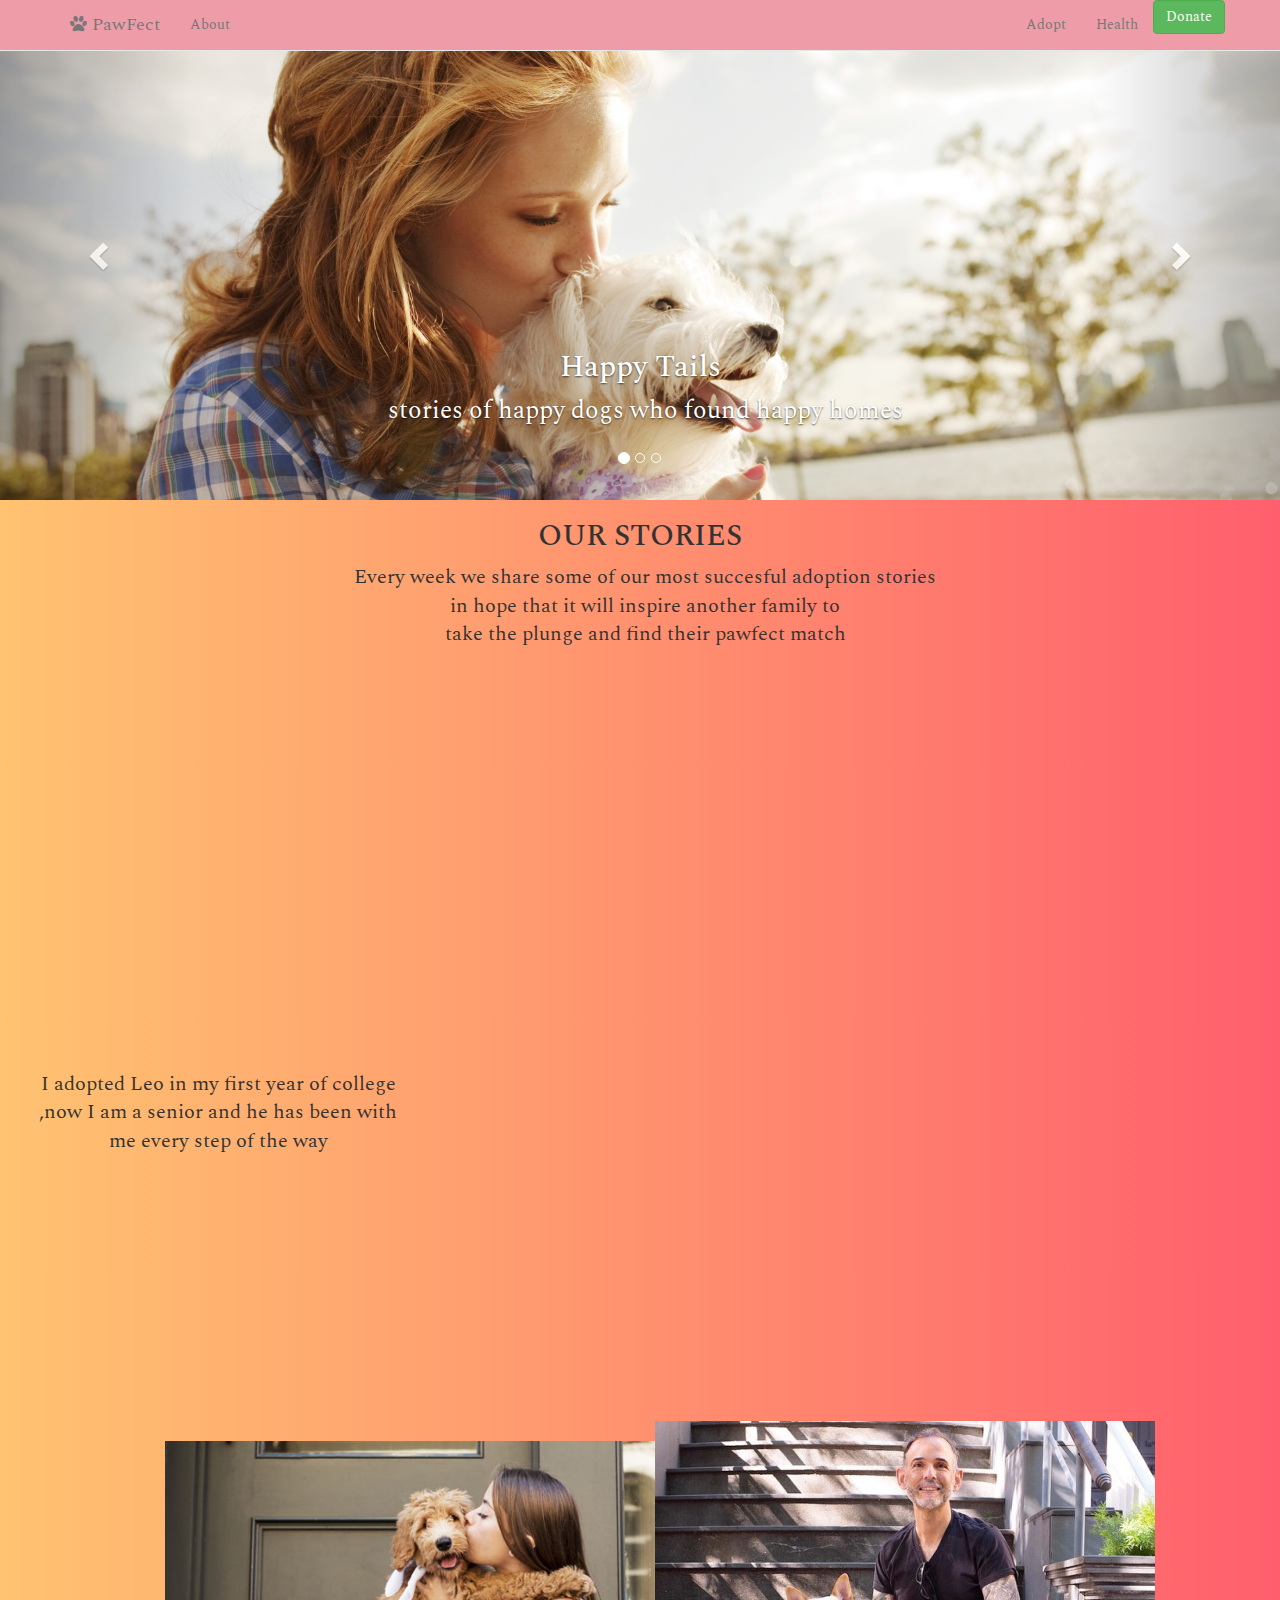
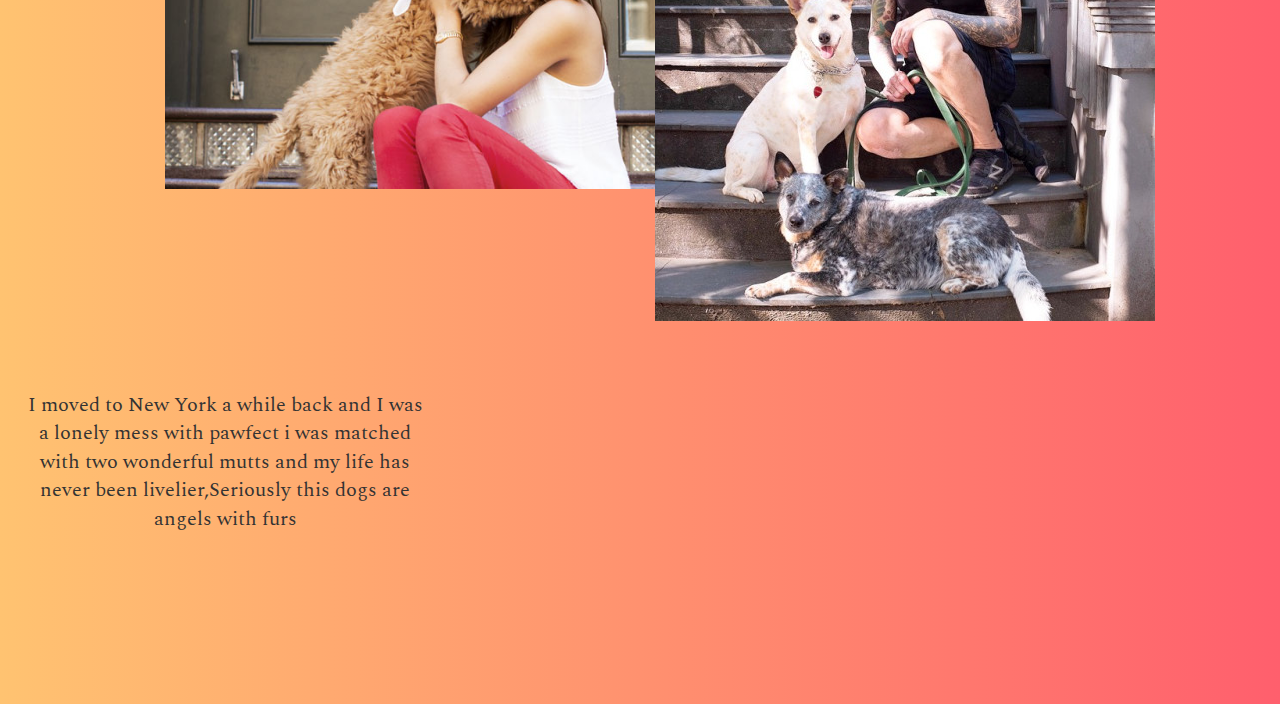
<file: about.html>
<!DOCTYPE html>
<html>
  <head>
    <meta charset="utf-8">
    <link rel="stylesheet" href="css/bootstrap.min.css">
    <link rel="stylesheet" href="css/style.css">
    <link href="https://fonts.googleapis.com/css?family=Spectral" rel="stylesheet">
    <link rel="stylesheet" href="https://cdnjs.cloudflare.com/ajax/libs/animate.css/3.5.2/animate.min.css">
    <link rel="stylesheet" href="https://maxcdn.bootstrapcdn.com/font-awesome/4.7.0/css/font-awesome.min.css">
    <title></title>
  </head>
  <body>
    <nav class="navbar navbar-default navbar-custom navbar-fixed-top">
      <div class="container">
        <div class="navbar-header">
          <a class="navbar-brand" href="index.html"><i class="fa fa-paw" aria-hidden="true"></i> PawFect</a>
        </div>
        <div class="collapse navbar-collapse" id="bs-example-navbar-collapse-1">
          <ul class="nav navbar-nav">
            <li><a href="about.html">About</a></li>
          </ul>
          <ul class="nav navbar-nav navbar-right">
            <li><a href="adopt/adopt.html">Adopt</a></li>
            <li><a href="health.html">Health</a></li>

            <button type="button" class="btn btn-success animated infinite tada" data-toggle="modal" data-target="#myModal">Donate</button>

          </ul>
        </div>
        <!-- /.navbar-collapse -->
      </div>
      <!-- /.container-->
    </nav>
    <div id="myCarousel" class="carousel slide" data-ride="carousel" data-interval="5000">

        <!-- Indicators -->
        <ol class="left carousel-indicators">
        <li data-target="#myCarousel" data-slide-to="0" class="active"></li>
        <li data-target="#myCarousel" data-slide-to="1"></li>
        <li data-target="#myCarousel" data-slide-to="2"></li>
        </ol>

        <!-- Wrapper for slides -->
        <div class="carousel-inner">
            <div class="item active">
                <img src="images/2.jpg" style=""alt="...">
                <div class="carousel-caption" style="margin:0px auto;">
                <h2> Happy Tails</h2>
                <p id="happy">stories of happy dogs who found happy homes</p>
              </div>
            </div>

            <div class="item">
                <img src="images/gold.jpg"style="width:100%;height:auto;margin-left=0px"alt="...">
                <div class="carousel-caption">
                <h2> Happy Tails</h2>
                <p id="oscar">oscar will be celebrating his second year with his forever family</p>
              </div>
            </div>

            <div class="item">
                <img src="images/dog3.jpg"style="width:100%;height:auto;margin-left=0px"alt="...">
                <div class="carousel-caption">
                  <h2> Happy Tails</h2>
                  <p id="hachi"> Hachi has never been happier  </p>
            </div>
        </div>

        <!-- Controls -->
        <a class="left carousel-control" href="#myCarousel" data-slide="prev">
            <span class="glyphicon glyphicon-chevron-left"></span>
        </a>

        <a class="right carousel-control" href="#myCarousel" data-slide="next">
            <span class="glyphicon glyphicon-chevron-right"></span>
        </a>

    </div>



</div>
<div class="col-lg-12">
  <h2 id="story"> OUR STORIES</h2>
  <p id="story">Every week we share some of our most succesful adoption stories <br>in hope that it will inspire another family to <br>take the plunge and find their pawfect match</p>
</div>
<iframe width="560" height="315" src="https://www.youtube.com/embed/kFTSupdDSP8" frameborder="0" allowfullscreen></iframe>
<iframe width="560" height="315" src="https://www.youtube.com/embed/3Z9N1y3eSVA" frameborder="0" allowfullscreen></iframe>

<div class="col-lg-4">
  <p id="adopt">I adopted Leo in my first year of college ,now I am a senior and he has been with me every step of the way</p>

</div>
<div class="col-lg-6"  id="">
  <img src="images/adopt.jpg" id="adopt1"/>
</div>
<div class="col-lg-6">
  <img src="images/adopt1.jpg" id="two">
</div>
<div class="col-lg-6">
  <p id="angels">I moved to New York a while back and I was a lonely mess with pawfect i was matched with two wonderful mutts and my life has never been livelier,Seriously this dogs are angels with furs</p>
</div>
<div class="col-lg-12">
<div class="footer">
  <p id="footer"> </p>
  </div>
</div>
    <script src="js/jquery-3.2.1.js"></script>
    <script src="js/bootstrap.min.js"></script>
  </body>
</html>
</file>
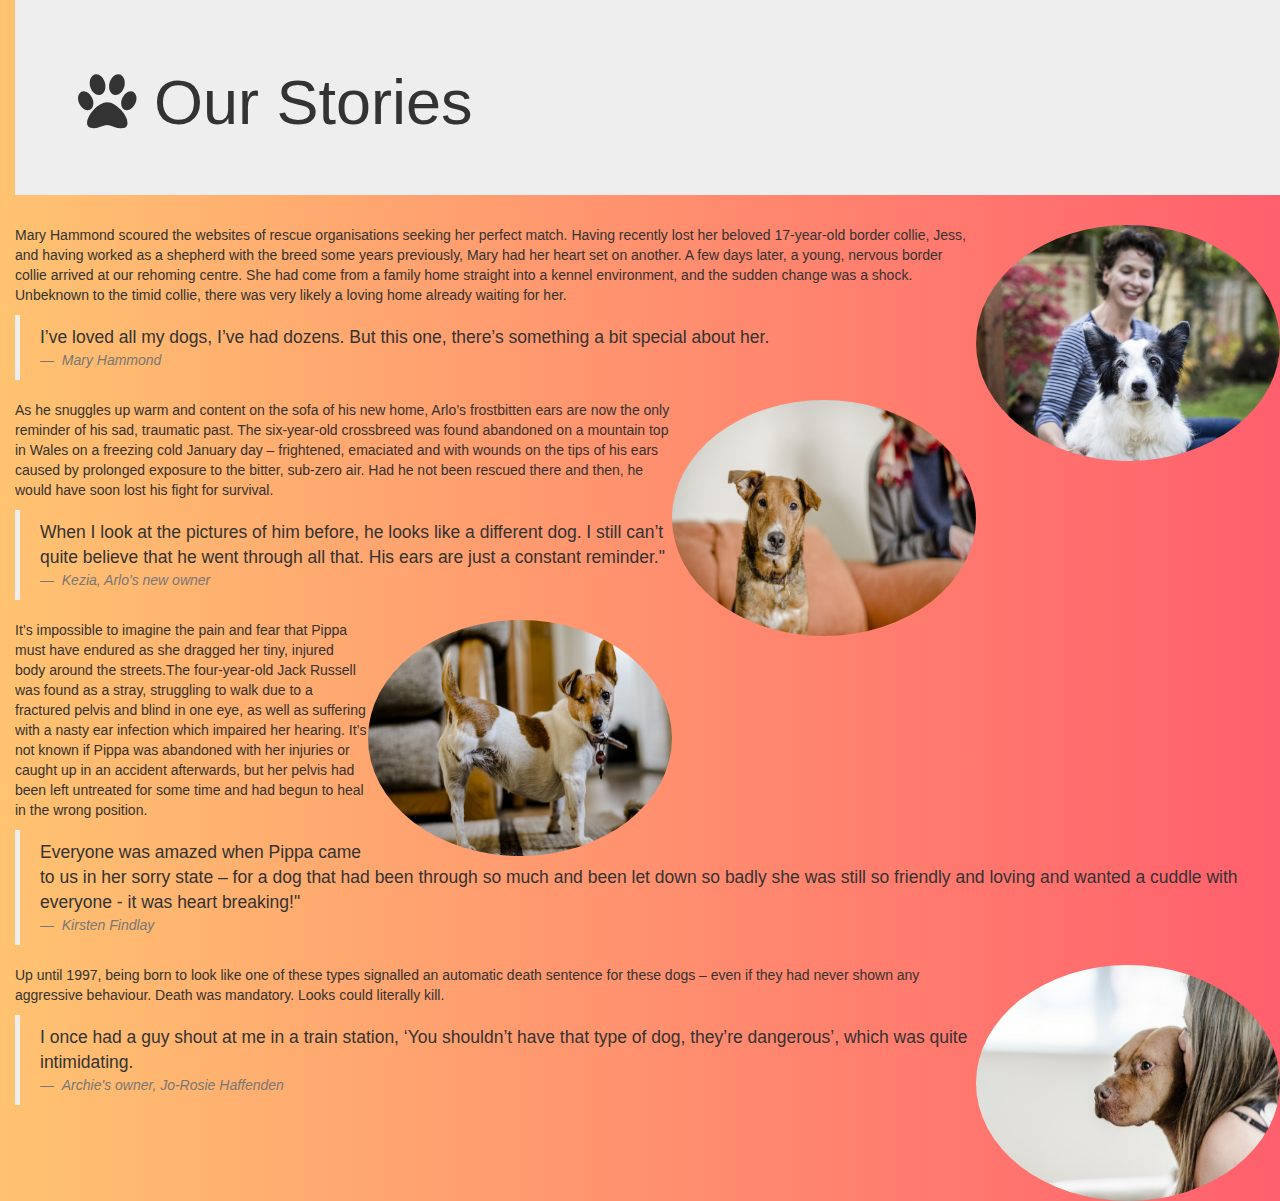
<file: about1.html>
<!DOCTYPE html>
<html>

<head>
  <meta charset="utf-8">
  <link rel="stylesheet" href="css/about.css">
  <link rel="stylesheet" href="css/bootstrap.min.css">
  <link rel="stylesheet" href="https://maxcdn.bootstrapcdn.com/font-awesome/4.7.0/css/font-awesome.min.css">
  <link href="https://fonts.googleapis.com/css?family=Boogaloo|Spectral" rel="stylesheet">
  <title>About</title>
</head>

<body>
  <div class="jumbotron">
    <div class="container">
      <h1><i class="fa fa-paw" aria-hidden="true"></i> Our Stories</h1>

    </div>
  </div>
  <!-- SECTION ONE -->



  <img src="img/bonnie and mary.jpg" class="img-circle" alt="Cinque Terre" width="304" height="236">

  <p>Mary Hammond scoured the websites of rescue organisations seeking her perfect match. Having recently lost her beloved 17-year-old border collie, Jess, and having worked as a shepherd with the breed some years previously, Mary had her heart set on another.
    A few days later, a young, nervous border collie arrived at our rehoming centre. She had come from a family home straight into a kennel environment, and the sudden change was a shock. Unbeknown to the timid collie, there was very likely a loving home
    already waiting for her. </p>
  <div>
    <blockquote>
      I’ve loved all my dogs, I’ve had dozens. But this one, there’s something a bit special about her.
      <footer>
        <cite>
          Mary Hammond
        </cite>
      </footer>
    </blockquote>
  </div>

  <!--SECTION 2  -->
  <img src="img/dog2.jpg" class="img-circle" alt="Cinque Terre" width="304" height="236">

  <p>As he snuggles up warm and content on the sofa of his new home, Arlo’s frostbitten ears are now the only reminder of his sad, traumatic past. The six-year-old crossbreed was found abandoned on a mountain top in Wales on a freezing cold January day –
    frightened, emaciated and with wounds on the tips of his ears caused by prolonged exposure to the bitter, sub-zero air. Had he not been rescued there and then, he would have soon lost his fight for survival. </p>
  <div>
    <blockquote>
      When I look at the pictures of him before, he looks like a different dog. I still can’t quite believe that he went through all that. His ears are just a constant reminder."
      <footer>
        <cite>
          Kezia, Arlo's new owner
        </cite>
      </footer>
    </blockquote>
  </div>

  <!-- SECTION 3 -->
  <img src="img/dog3.jpg" class="img-circle" alt="Cinque Terre" width="304" height="236">

  <p>It’s impossible to imagine the pain and fear that Pippa must have endured as she dragged her tiny, injured body around the streets.The four-year-old Jack Russell was found as a stray, struggling to walk due to a fractured pelvis and blind in one eye,
    as well as suffering with a nasty ear infection which impaired her hearing. It’s not known if Pippa was abandoned with her injuries or caught up in an accident afterwards, but her pelvis had been left untreated for some time and had begun to heal
    in the wrong position. </p>
  <div>
    <blockquote>
      Everyone was amazed when Pippa came to us in her sorry state – for a dog that had been through so much and been let down so badly she was still so friendly and loving and wanted a cuddle with everyone - it was heart breaking!"
      <footer>
        <cite>
          Kirsten Findlay
        </cite>
      </footer>
    </blockquote>
  </div>

  <!-- SECTION 4 -->
  <img src="img/dog4.jpg" class="img-circle" alt="Cinque Terre" width="304" height="236">

  <p>Up until 1997, being born to look like one of these types signalled an automatic death sentence for these dogs – even if they had never shown any aggressive behaviour. Death was mandatory. Looks could literally kill. </p>
  <div>
    <blockquote>
      I once had a guy shout at me in a train station, ‘You shouldn’t have that type of dog, they’re dangerous’, which was quite intimidating.
      <footer>
        <cite>
          Archie's owner, Jo-Rosie Haffenden
        </cite>
      </footer>
    </blockquote>
  </div>


</body>

</html>
</file>
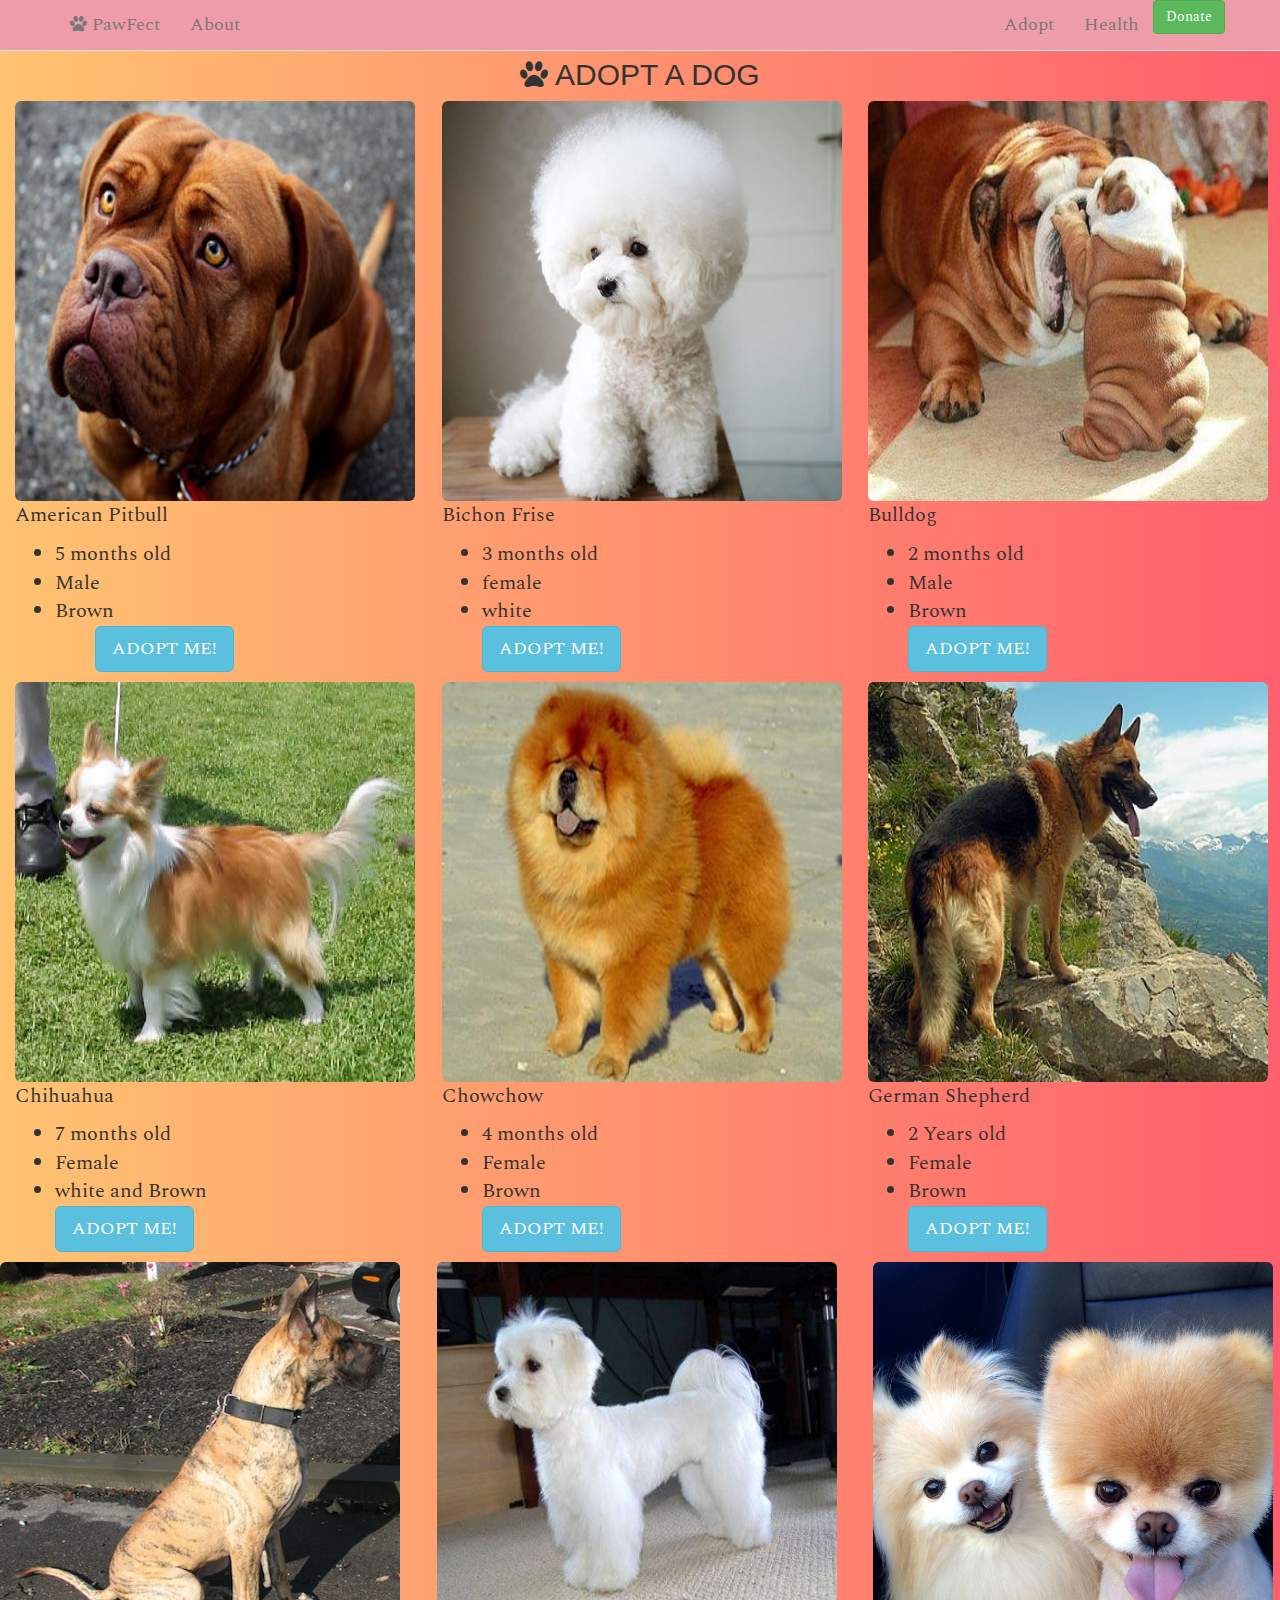
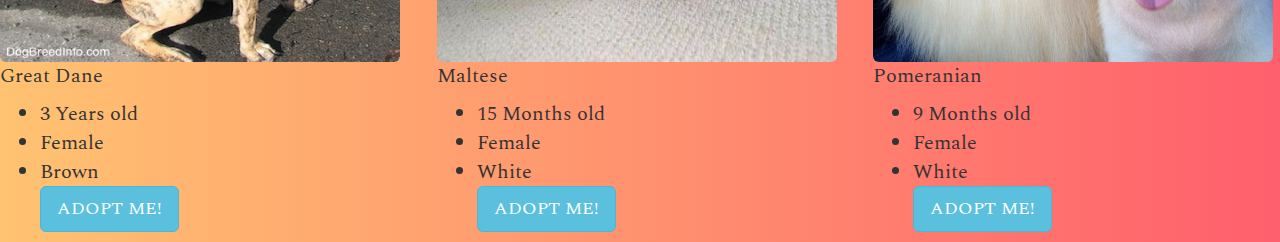
<file: adopt.html>
<!DOCTYPE html>
<html lang="en">

<head>
  <title>Adopt</title>
  <meta charset="utf-8">
  <meta name="viewport" content="width=device-width, initial-scale=1">
  <link rel="stylesheet" href="https://maxcdn.bootstrapcdn.com/bootstrap/3.3.7/css/bootstrap.min.css">
  <link rel="stylesheet" href="css/adopt.css">
  <link href="https://fonts.googleapis.com/css?family=Courgette|Spectral" rel="stylesheet">
  <link href="https://fonts.googleapis.com/css?family=Pacifico" rel="stylesheet">
  <link href="https://fonts.googleapis.com/css?family=Boogaloo" rel="stylesheet">
  <link rel="stylesheet" href="https://cdnjs.cloudflare.com/ajax/libs/animate.css/3.5.2/animate.min.css">
  <link rel="stylesheet" href="https://maxcdn.bootstrapcdn.com/font-awesome/4.7.0/css/font-awesome.min.css">

  <script src="https://ajax.googleapis.com/ajax/libs/jquery/3.2.1/jquery.min.js"></script>
  <script src="https://maxcdn.bootstrapcdn.com/bootstrap/3.3.7/js/bootstrap.min.js"></script>
</head>

<body>

  <!-- NAV BAR SECTION -->
  <nav class="navbar navbar-default navbar-custom navbar-fixed-top">
    <div class="container">
      <div class="navbar-header">
        <a class="navbar-brand" href="index.html"><i class="fa fa-paw" aria-hidden="true"></i> PawFect</a>
      </div>
      <div class="collapse navbar-collapse" id="bs-example-navbar-collapse-1">
        <ul class="nav navbar-nav">
          <li><a href="about.html">About</a></li>
        </ul>
        <ul class="nav navbar-nav navbar-right">
          <li><a href="adopt.html">Adopt</a></li>
          <li><a href="health.html">Health</a></li>

          <button type="button" class="btn btn-success animated infinite tada" data-toggle="modal" data-target="#myModal">Donate</button>

        </ul>
      </div>
      <!-- /.navbar-collapse -->
    </div>
    <!-- /.container-->
  </nav>




<!--first image-->
  <div class="container-fluid">
    <div>
      <h1 class="animated  tada h2"><i class="fa fa-paw" aria-hidden="true"></i> ADOPT A DOG</h1>
    </div>

    <div class="row">

      <div class="col-md-4">
        <img src="img/31.jpg" alt="" class="img-rounded">
          <p>American Pitbull</p>
          <ul>
            <li>5 months old</li>
            <li>Male</li>
            <li>Brown</li>
            <ul/>
            <button class="btn btn-info btn-lg" data-toggle="modal" data-target="#firstmodal" type="button">ADOPT ME!</button>
      </div>

      <!--second image-->

      <div class="col-md-4">
        <img src="img/51.jpg" alt="" class="img-rounded">
        <p>Bichon Frise</p>
        <ul>
          <li>3 months old</li>
          <li>female</li>
          <li>white</li>
              <button class="btn btn-info btn-lg" data-toggle="modal" data-target="#firstmodal" type="button">ADOPT ME!</button>
        </ul>

      </div>

      <!--third image-->

      <div class="col-md-4">
        <img src="img/12.jpg" alt="" class="img-rounded">
        <p>Bulldog</p>
        <ul>
          <li>2 months old</li>
          <li>Male</li>
          <li>Brown</li>
            <button class="btn btn-info btn-lg" data-toggle="modal" data-target="#firstmodal" type="button">ADOPT ME!</button>
        </ul>

      </div>
    </div>

    <!--second row-->
<div class="row">
  <div class="col-md-4">
    <img src="img/62.jpg" alt="" class="img-rounded" >
    <p>Chihuahua</p>
    <ul>
      <li>7 months old</li>
      <li>Female</li>
      <li>white and Brown</li>
          <button class="btn btn-info btn-lg" data-toggle="modal" data-target="#firstmodal" type="button">ADOPT ME!</button>
    </ul>

  </div>

  <div class="col-md-4">
    <img src="img/83.jpg" alt="" class="img-rounded" >
    <p>Chowchow</p>
    <ul>
      <li>4 months old</li>
      <li>Female</li>
      <li>Brown</li>
        <button class="btn btn-info btn-lg" data-toggle="modal" data-target="#firstmodal" type="button">ADOPT ME!</button>
    </ul>

  </div>


  <div class="col-md-4">
    <img src="img/1.jpg" alt="" class="img-rounded" >
    <p>German Shepherd</p>
    <ul>
      <li>2 Years old</li>
      <li>Female</li>
      <li>Brown</li>
        <button class="btn btn-info btn-lg" data-toggle="modal" data-target="#firstmodal" type="button">ADOPT ME!</button>
    </ul>

  </div>

  <div class="row">


      <div class="col-md-4">
        <img src="img/92.JPG" alt="" class="img-rounded" >
        <p>Great Dane</p>
        <ul>
          <li>3 Years old</li>
          <li>Female</li>
          <li>Brown</li>
  <button class="btn btn-info btn-lg" data-toggle="modal" data-target="#firstmodal" type="button">ADOPT ME!</button>
        </ul>

      </div>

      <div class="col-md-4">
        <img src="img/73.jpg" alt="" class="img-rounded" >
        <p>Maltese</p>
        <ul>
          <li>15 Months old</li>
          <li>Female</li>
          <li>White</li>
          <button class="btn btn-info btn-lg" data-toggle="modal" data-target="#firstmodal" type="button">ADOPT ME!</button>
        </ul>


      </div>

      <div class="col-md-4">
        <img src="img/42.jpg" alt="" class="img-rounded" >
        <p>Pomeranian</p>
        <ul>
          <li>9 Months old</li>
          <li>Female</li>
          <li>White</li>
            <button class="btn btn-info btn-lg" data-toggle="modal" data-target="#firstmodal" type="button">ADOPT ME!</button>
        </ul>


      </div>



    </div>

  </div>


<!--form-->
<div id="firstmodal" class="modal fade" role="dialog">
  <div class="modal-dialog">
    <div class="modal-content">
      <div class="modal-header">
        <button type="button" class="close" data dismiss="modal" ></button>
        <h4 class="modal-title">ADOPTION FORM</h4>
      </div>
      <div class="modal-body">
        <h2>FILL TO COMPLETE ADOPTION</h2>
        <!--<form id="adoption">
          <!adoption form-->
    <!--<div id="blanks">-->
      <form class="newform">
         <div class="form-group">
            <label for="name">Name</label>
             <input id="name" class="form-control" type="text">
           </div>

           <div class="form-group">
              <label for="adress">Adress</label>
               <input id="adress" class="form-control" type="text">
             </div>

             <div class="form-group">
                <label for="number">Phone Number</label>
                 <input id="number" class="form-control" type="text">
               </div>
               <button class="btn btn-info btn-lg" data-toggle="modal" data-target="#secondmodal" type="button" data-dismiss="modal">submit</button>
             </form>
           </div>
           <div class="modal-footer">
             <button type="button" class="btn btn-default" data-dismiss="modal">close</button>
           </div>

         </div>

       </div>
     </div>

</div>
<!--second modal-->
<div id="secondmodal" class="modal fade" role="dialog">
  <div class="modal-dialog">
    <div class="modal-content">
      <div class="modal-header">
        <button type="button" class="close" data-dismiss="modal"></button>
        <h4 class="modal-title">SUCCESSFUL</h4>

      </div>
      <div class="modal-body">
        <h3 class="modal2">ONE OF OUR AGENTS WILL BE IN TOUCH WITH YOU</h3>
        <h3 class="modal2">BEFORE THE DAY ENDS.</h3>

      </div>
      <div class="modal-footer">
        <button type="button" class="btn btn-default" data-dismiss="modal">Close</button>

      </div>
    </div>

  </div>

</div>


</div>




<script src="js/adopt.js"></script>

</body>

</html>
</file>
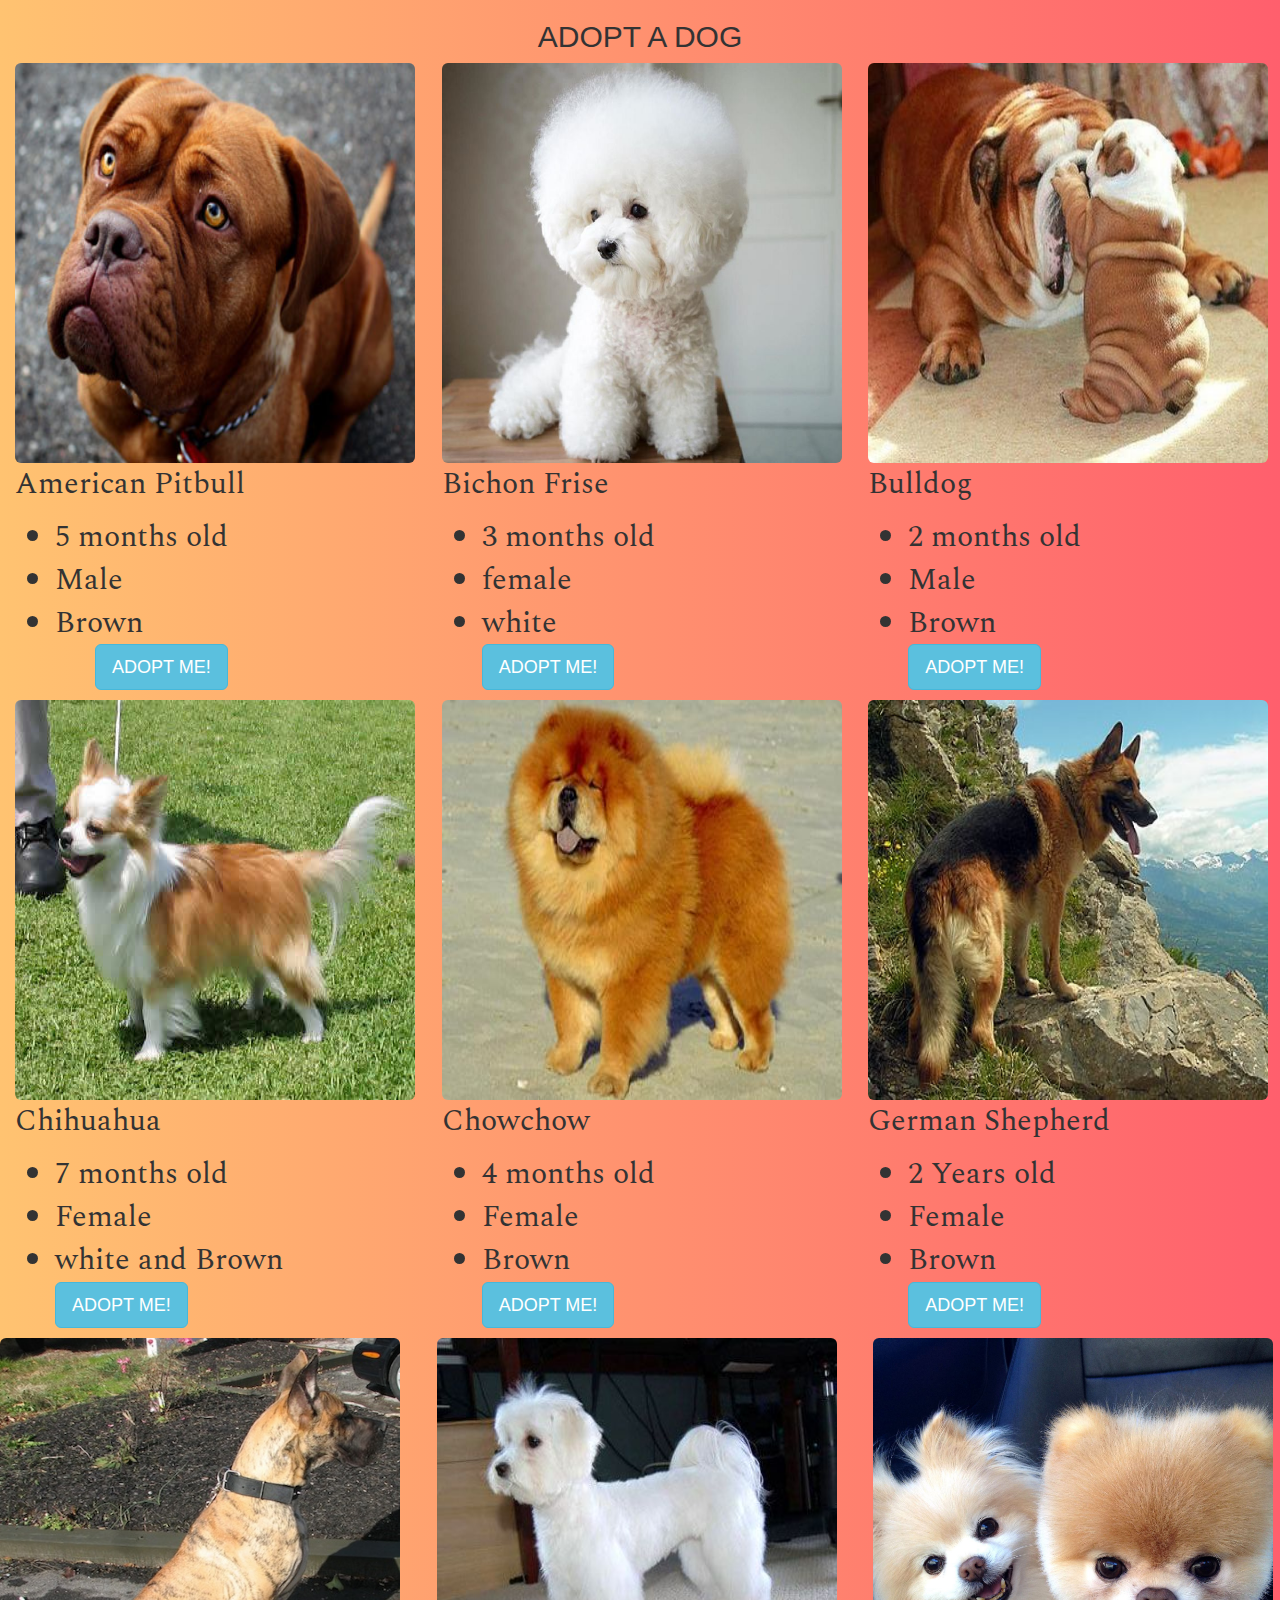
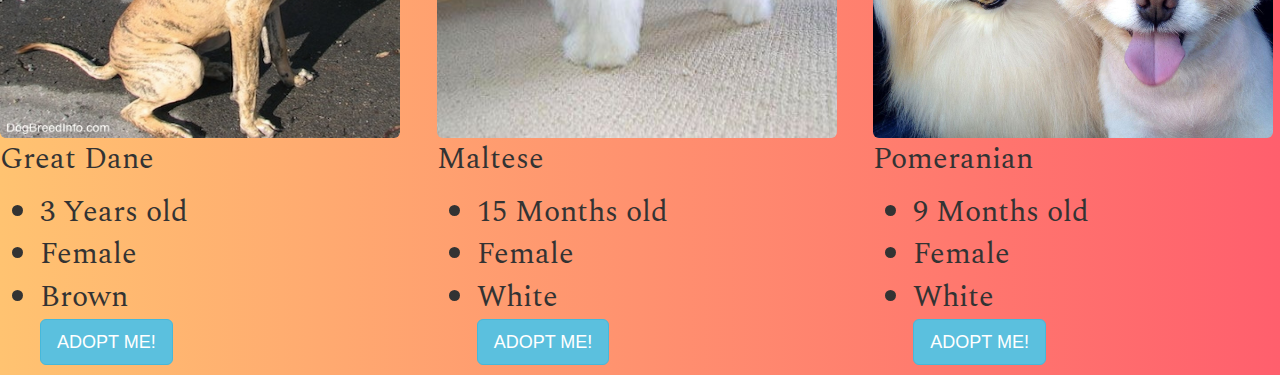
<file: adopt/adopt.html>
<!DOCTYPE html>
<html lang="en">

<head>
  <title>Adopt</title>
  <meta charset="utf-8">
  <meta name="viewport" content="width=device-width, initial-scale=1">
  <link rel="stylesheet" href="css/adopt.css">
  <link rel="stylesheet" href="https://maxcdn.bootstrapcdn.com/bootstrap/3.3.7/css/bootstrap.min.css">
  <link href="https://fonts.googleapis.com/css?family=Courgette|Spectral" rel="stylesheet">
  <link href="https://fonts.googleapis.com/css?family=Pacifico" rel="stylesheet">
  <link rel="stylesheet" href="css/animate .css">
  <script src="https://ajax.googleapis.com/ajax/libs/jquery/3.2.1/jquery.min.js"></script>
  <script src="https://maxcdn.bootstrapcdn.com/bootstrap/3.3.7/js/bootstrap.min.js"></script>
</head>

<body>
<!--first image-->
  <div class="container-fluid">
    <div>
      <h1 class="animated  tada h2">ADOPT A DOG</h1>
    </div>

    <div class="row">

      <div class="col-md-4">
        <img src="img/americanpitbull/31.jpg" alt="" class="img-rounded">
          <p>American Pitbull</p>
          <ul>
            <li>5 months old</li>
            <li>Male</li>
            <li>Brown</li>
            <ul/>
            <button class="btn btn-info btn-lg" data-toggle="modal" data-target="#firstmodal" type="button">ADOPT ME!</button>
      </div>

      <!--second image-->

      <div class="col-md-4">
        <img src="img/bichonfrise/51.jpg" alt="" class="img-rounded">
        <p>Bichon Frise</p>
        <ul>
          <li>3 months old</li>
          <li>female</li>
          <li>white</li>
              <button class="btn btn-info btn-lg" data-toggle="modal" data-target="#firstmodal" type="button">ADOPT ME!</button>
        </ul>

      </div>

      <!--third image-->

      <div class="col-md-4">
        <img src="img/bulldog/12.jpg" alt="" class="img-rounded">
        <p>Bulldog</p>
        <ul>
          <li>2 months old</li>
          <li>Male</li>
          <li>Brown</li>
            <button class="btn btn-info btn-lg" data-toggle="modal" data-target="#firstmodal" type="button">ADOPT ME!</button>
        </ul>

      </div>
    </div>

    <!--second row-->
<div class="row">
  <div class="col-md-4">
    <img src="img/chihuahua/62.jpg" alt="" class="img-rounded" >
    <p>Chihuahua</p>
    <ul>
      <li>7 months old</li>
      <li>Female</li>
      <li>white and Brown</li>
          <button class="btn btn-info btn-lg" data-toggle="modal" data-target="#firstmodal" type="button">ADOPT ME!</button>
    </ul>

  </div>

  <div class="col-md-4">
    <img src="img/chowchow/83.jpg" alt="" class="img-rounded" >
    <p>Chowchow</p>
    <ul>
      <li>4 months old</li>
      <li>Female</li>
      <li>Brown</li>
        <button class="btn btn-info btn-lg" data-toggle="modal" data-target="#firstmodal" type="button">ADOPT ME!</button>
    </ul>

  </div>


  <div class="col-md-4">
    <img src="img/germanshepherd/1.jpg" alt="" class="img-rounded" >
    <p>German Shepherd</p>
    <ul>
      <li>2 Years old</li>
      <li>Female</li>
      <li>Brown</li>
        <button class="btn btn-info btn-lg" data-toggle="modal" data-target="#firstmodal" type="button">ADOPT ME!</button>
    </ul>

  </div>

  <div class="row">


      <div class="col-md-4">
        <img src="img/greatdane/92.JPG" alt="" class="img-rounded" >
        <p>Great Dane</p>
        <ul>
          <li>3 Years old</li>
          <li>Female</li>
          <li>Brown</li>
  <button class="btn btn-info btn-lg" data-toggle="modal" data-target="#firstmodal" type="button">ADOPT ME!</button>
        </ul>

      </div>

      <div class="col-md-4">
        <img src="img/maltese/73.jpg" alt="" class="img-rounded" >
        <p>Maltese</p>
        <ul>
          <li>15 Months old</li>
          <li>Female</li>
          <li>White</li>
          <button class="btn btn-info btn-lg" data-toggle="modal" data-target="#firstmodal" type="button">ADOPT ME!</button>
        </ul>


      </div>

      <div class="col-md-4">
        <img src="img/pomeranian/42.jpg" alt="" class="img-rounded" >
        <p>Pomeranian</p>
        <ul>
          <li>9 Months old</li>
          <li>Female</li>
          <li>White</li>
            <button class="btn btn-info btn-lg" data-toggle="modal" data-target="#firstmodal" type="button">ADOPT ME!</button>
        </ul>


      </div>



    </div>

  </div>


<!--form-->
<div id="firstmodal" class="modal fade" role="dialog">
  <div class="modal-dialog">
    <div class="modal-content">
      <div class="modal-header">
        <button type="button" class="close" data dismiss="modal" ></button>
        <h4 class="modal-title">ADOPTION FORM</h4>
      </div>
      <div class="modal-body">
        <h2>FILL TO COMPLETE ADOPTION</h2>
        <!--<form id="adoption">
          <!adoption form-->
    <!--<div id="blanks">-->
      <form class="newform">
         <div class="form-group">
            <label for="name">Name</label>
             <input id="name" class="form-control" type="text">
           </div>

           <div class="form-group">
              <label for="adress">Adress</label>
               <input id="adress" class="form-control" type="text">
             </div>

             <div class="form-group">
                <label for="number">Phone Number</label>
                 <input id="number" class="form-control" type="text">
               </div>
               <button class="btn btn-info btn-lg" data-toggle="modal" data-target="#secondmodal" type="button" data-dismiss="modal">submit</button>
             </form>
           </div>
           <div class="modal-footer">
             <button type="button" class="btn btn-default" data-dismiss="modal">close</button>
           </div>

         </div>

       </div>
     </div>

</div>
<!--second modal-->
<div id="secondmodal" class="modal fade" role="dialog">
  <div class="modal-dialog">
    <div class="modal-content">
      <div class="modal-header">
        <button type="button" class="close" data-dismiss="modal"></button>
        <h4 class="modal-title">SUCCESSFUL</h4>

      </div>
      <div class="modal-body">
        <h3 class="modal2">ONE OF OUR AGENTS WILL BE IN TOUCH WITH YOU</h3>
        <h3 class="modal2">BEFORE THE DAY ENDS.</h3>

      </div>
      <div class="modal-footer">
        <button type="button" class="btn btn-default" data-dismiss="modal">Close</button>

      </div>
    </div>

  </div>

</div>


</div>




<script src="js/adopt.js"></script>

</body>

</html>
</file>
<file: css/style.css>
body{
  background: #FF5F6D;  /* fallback for old browsers */
background: -webkit-linear-gradient(to right, #FFC371, #FF5F6D);  /* Chrome 10-25, Safari 5.1-6 */
background: linear-gradient(to right, #FFC371, #FF5F6D); /* W3C, IE 10+/ Edge, Firefox 16+, Chrome 26+, Opera 12+, Safari 7+ */
font-family: 'spectral',serif;
}

.navbar-custom {
  background-color:#ee9ca7;
 }

 ul.nav a:hover {
   color: white !important;
 }

.carousel-caption{
  text-align: center;
  font-size: 45px;
  float: right;
  padding-bottom: 40px;
}
#oscar{
  color:white;
  text-align: center;
  font-size:25px;
}
#happy{
font-size: 25px;

}
#hachi{
font-size: 25px;

}
.item{
  height:500px;
overflow: hidden;
width: 100%;
}
iframe{
margin-left: 10px;
margin-top: 20px;
margin-right: 70px;
margin-bottom: 30px;

}
p{
font-size: 20px;
margin-left: 10px;

}
#story{
text-align: center;
font-family: 'spectral',serif;

}
#adopt1{
  margin-left: 150px;
  width: 620px;
  margin-right: 50px;
  margin-top: 40px;
}
#adopt{
  text-align: center;
  margin-top: 40px;
}
#two{
  margin-top: 20px;
}
#angels{
margin-top: 70px;
text-align: center;
margin-right: 200px;

}
.footer{
  height: 150px;
  width: 100%;
  margin-top: 10px;
}
#footer{
  text-align: center;
  font-size: 20px;
  padding-top: 20px;
  color:black;

}
.footer img{
  height: 100px;
  padding-top: 30px;
}
</file>
<file: css/about.css>
body{
  background: #FF5F6D;  /* fallback for old browsers */
  background: -webkit-linear-gradient(to right, #FFC371, #FF5F6D);  /* Chrome 10-25, Safari 5.1-6 */
  background: linear-gradient(to right, #FFC371, #FF5F6D); /* W3C, IE 10+/ Edge, Firefox 16+, Chrome 26+, Opera 12+, Safari 7+ */
  padding-left: 15px;
}
header{
  height:150px;
}
img {
    float:right;
}
h2 {
    float:left;
}
</file>
<file: css/adopt.css>
h1{
  justify-content: center;
  font-size: 30px;
  text-align: center;
  font-family: 'Boogaloo', cursive;
}

body{
  background: #FF5F6D;  /* fallback for old browsers */
  background: -webkit-linear-gradient(to right, #FFC371, #FF5F6D);  /* Chrome 10-25, Safari 5.1-6 */
  background: linear-gradient(to right, #FFC371, #FF5F6D); /* W3C, IE 10+/ Edge, Firefox 16+, Chrome 26+, Opera 12+, Safari 7+ */
  background-size: cover;
  margin-top: 3%;
}

.navbar-custom {
  background-color:#ee9ca7;
  font-family:'Spectral', cursive;
  font-size: 18px;
 }

 ul.nav a:hover {
   color: white !important;
 }

.img-rounded{

  height: 400px;
  width: 400px;
}
.col-md-4{
  font-family:'Spectral', cursive;
  font-size: 20px;
}
.newform{
  display: none;
}
</file>
<file: adopt/css/adopt.css>
h1{
  justify-content: center;
  font-size: 300%;
  text-align: center;
  font-family: 'Pacifico', cursive;

/*  font-family: 'Spectral', serif;*/
}

body{



  background: #FF5F6D;  /* fallback for old browsers */
  background: -webkit-linear-gradient(to right, #FFC371, #FF5F6D);  /* Chrome 10-25, Safari 5.1-6 */
  background: linear-gradient(to right, #FFC371, #FF5F6D); /* W3C, IE 10+/ Edge, Firefox 16+, Chrome 26+, Opera 12+, Safari 7+ */
  background-size: cover;
}

.img-rounded{

  height: 400px;
  width: 400px;
}
p, li{
  font-family:Spectral;
  font-size: 30px;
}
.newform{
  display: none;
}
</file>
<file: adopt/css/animate .css>
@charset "UTF-8";

/*!
 * animate.css -http://daneden.me/animate
 * Version - 3.5.2
 * Licensed under the MIT license - http://opensource.org/licenses/MIT
 *
 * Copyright (c) 2017 Daniel Eden
 */

.animated {
  animation-duration: 1s;
  animation-fill-mode: both;
}

.animated.infinite {
  animation-iteration-count: infinite;
}

.animated.hinge {
  animation-duration: 2s;
}

.animated.flipOutX,
.animated.flipOutY,
.animated.bounceIn,
.animated.bounceOut {
  animation-duration: .75s;
}

@keyframes bounce {
  from, 20%, 53%, 80%, to {
    animation-timing-function: cubic-bezier(0.215, 0.610, 0.355, 1.000);
    transform: translate3d(0,0,0);
  }

  40%, 43% {
    animation-timing-function: cubic-bezier(0.755, 0.050, 0.855, 0.060);
    transform: translate3d(0, -30px, 0);
  }

  70% {
    animation-timing-function: cubic-bezier(0.755, 0.050, 0.855, 0.060);
    transform: translate3d(0, -15px, 0);
  }

  90% {
    transform: translate3d(0,-4px,0);
  }
}

.bounce {
  animation-name: bounce;
  transform-origin: center bottom;
}

@keyframes flash {
  from, 50%, to {
    opacity: 1;
  }

  25%, 75% {
    opacity: 0;
  }
}

.flash {
  animation-name: flash;
}

/* originally authored by Nick Pettit - https://github.com/nickpettit/glide */

@keyframes pulse {
  from {
    transform: scale3d(1, 1, 1);
  }

  50% {
    transform: scale3d(1.05, 1.05, 1.05);
  }

  to {
    transform: scale3d(1, 1, 1);
  }
}

.pulse {
  animation-name: pulse;
}

@keyframes rubberBand {
  from {
    transform: scale3d(1, 1, 1);
  }

  30% {
    transform: scale3d(1.25, 0.75, 1);
  }

  40% {
    transform: scale3d(0.75, 1.25, 1);
  }

  50% {
    transform: scale3d(1.15, 0.85, 1);
  }

  65% {
    transform: scale3d(.95, 1.05, 1);
  }

  75% {
    transform: scale3d(1.05, .95, 1);
  }

  to {
    transform: scale3d(1, 1, 1);
  }
}

.rubberBand {
  animation-name: rubberBand;
}

@keyframes shake {
  from, to {
    transform: translate3d(0, 0, 0);
  }

  10%, 30%, 50%, 70%, 90% {
    transform: translate3d(-10px, 0, 0);
  }

  20%, 40%, 60%, 80% {
    transform: translate3d(10px, 0, 0);
  }
}

.shake {
  animation-name: shake;
}

@keyframes headShake {
  0% {
    transform: translateX(0);
  }

  6.5% {
    transform: translateX(-6px) rotateY(-9deg);
  }

  18.5% {
    transform: translateX(5px) rotateY(7deg);
  }

  31.5% {
    transform: translateX(-3px) rotateY(-5deg);
  }

  43.5% {
    transform: translateX(2px) rotateY(3deg);
  }

  50% {
    transform: translateX(0);
  }
}

.headShake {
  animation-timing-function: ease-in-out;
  animation-name: headShake;
}

@keyframes swing {
  20% {
    transform: rotate3d(0, 0, 1, 15deg);
  }

  40% {
    transform: rotate3d(0, 0, 1, -10deg);
  }

  60% {
    transform: rotate3d(0, 0, 1, 5deg);
  }

  80% {
    transform: rotate3d(0, 0, 1, -5deg);
  }

  to {
    transform: rotate3d(0, 0, 1, 0deg);
  }
}

.swing {
  transform-origin: top center;
  animation-name: swing;
}

@keyframes tada {
  from {
    transform: scale3d(1, 1, 1);
  }

  10%, 20% {
    transform: scale3d(.9, .9, .9) rotate3d(0, 0, 1, -3deg);
  }

  30%, 50%, 70%, 90% {
    transform: scale3d(1.1, 1.1, 1.1) rotate3d(0, 0, 1, 3deg);
  }

  40%, 60%, 80% {
    transform: scale3d(1.1, 1.1, 1.1) rotate3d(0, 0, 1, -3deg);
  }

  to {
    transform: scale3d(1, 1, 1);
  }
}

.tada {
  animation-name: tada;
}

/* originally authored by Nick Pettit - https://github.com/nickpettit/glide */

@keyframes wobble {
  from {
    transform: none;
  }

  15% {
    transform: translate3d(-25%, 0, 0) rotate3d(0, 0, 1, -5deg);
  }

  30% {
    transform: translate3d(20%, 0, 0) rotate3d(0, 0, 1, 3deg);
  }

  45% {
    transform: translate3d(-15%, 0, 0) rotate3d(0, 0, 1, -3deg);
  }

  60% {
    transform: translate3d(10%, 0, 0) rotate3d(0, 0, 1, 2deg);
  }

  75% {
    transform: translate3d(-5%, 0, 0) rotate3d(0, 0, 1, -1deg);
  }

  to {
    transform: none;
  }
}

.wobble {
  animation-name: wobble;
}

@keyframes jello {
  from, 11.1%, to {
    transform: none;
  }

  22.2% {
    transform: skewX(-12.5deg) skewY(-12.5deg);
  }

  33.3% {
    transform: skewX(6.25deg) skewY(6.25deg);
  }

  44.4% {
    transform: skewX(-3.125deg) skewY(-3.125deg);
  }

  55.5% {
    transform: skewX(1.5625deg) skewY(1.5625deg);
  }

  66.6% {
    transform: skewX(-0.78125deg) skewY(-0.78125deg);
  }

  77.7% {
    transform: skewX(0.390625deg) skewY(0.390625deg);
  }

  88.8% {
    transform: skewX(-0.1953125deg) skewY(-0.1953125deg);
  }
}

.jello {
  animation-name: jello;
  transform-origin: center;
}

@keyframes bounceIn {
  from, 20%, 40%, 60%, 80%, to {
    animation-timing-function: cubic-bezier(0.215, 0.610, 0.355, 1.000);
  }

  0% {
    opacity: 0;
    transform: scale3d(.3, .3, .3);
  }

  20% {
    transform: scale3d(1.1, 1.1, 1.1);
  }

  40% {
    transform: scale3d(.9, .9, .9);
  }

  60% {
    opacity: 1;
    transform: scale3d(1.03, 1.03, 1.03);
  }

  80% {
    transform: scale3d(.97, .97, .97);
  }

  to {
    opacity: 1;
    transform: scale3d(1, 1, 1);
  }
}

.bounceIn {
  animation-name: bounceIn;
}

@keyframes bounceInDown {
  from, 60%, 75%, 90%, to {
    animation-timing-function: cubic-bezier(0.215, 0.610, 0.355, 1.000);
  }

  0% {
    opacity: 0;
    transform: translate3d(0, -3000px, 0);
  }

  60% {
    opacity: 1;
    transform: translate3d(0, 25px, 0);
  }

  75% {
    transform: translate3d(0, -10px, 0);
  }

  90% {
    transform: translate3d(0, 5px, 0);
  }

  to {
    transform: none;
  }
}

.bounceInDown {
  animation-name: bounceInDown;
}

@keyframes bounceInLeft {
  from, 60%, 75%, 90%, to {
    animation-timing-function: cubic-bezier(0.215, 0.610, 0.355, 1.000);
  }

  0% {
    opacity: 0;
    transform: translate3d(-3000px, 0, 0);
  }

  60% {
    opacity: 1;
    transform: translate3d(25px, 0, 0);
  }

  75% {
    transform: translate3d(-10px, 0, 0);
  }

  90% {
    transform: translate3d(5px, 0, 0);
  }

  to {
    transform: none;
  }
}

.bounceInLeft {
  animation-name: bounceInLeft;
}

@keyframes bounceInRight {
  from, 60%, 75%, 90%, to {
    animation-timing-function: cubic-bezier(0.215, 0.610, 0.355, 1.000);
  }

  from {
    opacity: 0;
    transform: translate3d(3000px, 0, 0);
  }

  60% {
    opacity: 1;
    transform: translate3d(-25px, 0, 0);
  }

  75% {
    transform: translate3d(10px, 0, 0);
  }

  90% {
    transform: translate3d(-5px, 0, 0);
  }

  to {
    transform: none;
  }
}

.bounceInRight {
  animation-name: bounceInRight;
}

@keyframes bounceInUp {
  from, 60%, 75%, 90%, to {
    animation-timing-function: cubic-bezier(0.215, 0.610, 0.355, 1.000);
  }

  from {
    opacity: 0;
    transform: translate3d(0, 3000px, 0);
  }

  60% {
    opacity: 1;
    transform: translate3d(0, -20px, 0);
  }

  75% {
    transform: translate3d(0, 10px, 0);
  }

  90% {
    transform: translate3d(0, -5px, 0);
  }

  to {
    transform: translate3d(0, 0, 0);
  }
}

.bounceInUp {
  animation-name: bounceInUp;
}

@keyframes bounceOut {
  20% {
    transform: scale3d(.9, .9, .9);
  }

  50%, 55% {
    opacity: 1;
    transform: scale3d(1.1, 1.1, 1.1);
  }

  to {
    opacity: 0;
    transform: scale3d(.3, .3, .3);
  }
}

.bounceOut {
  animation-name: bounceOut;
}

@keyframes bounceOutDown {
  20% {
    transform: translate3d(0, 10px, 0);
  }

  40%, 45% {
    opacity: 1;
    transform: translate3d(0, -20px, 0);
  }

  to {
    opacity: 0;
    transform: translate3d(0, 2000px, 0);
  }
}

.bounceOutDown {
  animation-name: bounceOutDown;
}

@keyframes bounceOutLeft {
  20% {
    opacity: 1;
    transform: translate3d(20px, 0, 0);
  }

  to {
    opacity: 0;
    transform: translate3d(-2000px, 0, 0);
  }
}

.bounceOutLeft {
  animation-name: bounceOutLeft;
}

@keyframes bounceOutRight {
  20% {
    opacity: 1;
    transform: translate3d(-20px, 0, 0);
  }

  to {
    opacity: 0;
    transform: translate3d(2000px, 0, 0);
  }
}

.bounceOutRight {
  animation-name: bounceOutRight;
}

@keyframes bounceOutUp {
  20% {
    transform: translate3d(0, -10px, 0);
  }

  40%, 45% {
    opacity: 1;
    transform: translate3d(0, 20px, 0);
  }

  to {
    opacity: 0;
    transform: translate3d(0, -2000px, 0);
  }
}

.bounceOutUp {
  animation-name: bounceOutUp;
}

@keyframes fadeIn {
  from {
    opacity: 0;
  }

  to {
    opacity: 1;
  }
}

.fadeIn {
  animation-name: fadeIn;
}

@keyframes fadeInDown {
  from {
    opacity: 0;
    transform: translate3d(0, -100%, 0);
  }

  to {
    opacity: 1;
    transform: none;
  }
}

.fadeInDown {
  animation-name: fadeInDown;
}

@keyframes fadeInDownBig {
  from {
    opacity: 0;
    transform: translate3d(0, -2000px, 0);
  }

  to {
    opacity: 1;
    transform: none;
  }
}

.fadeInDownBig {
  animation-name: fadeInDownBig;
}

@keyframes fadeInLeft {
  from {
    opacity: 0;
    transform: translate3d(-100%, 0, 0);
  }

  to {
    opacity: 1;
    transform: none;
  }
}

.fadeInLeft {
  animation-name: fadeInLeft;
}

@keyframes fadeInLeftBig {
  from {
    opacity: 0;
    transform: translate3d(-2000px, 0, 0);
  }

  to {
    opacity: 1;
    transform: none;
  }
}

.fadeInLeftBig {
  animation-name: fadeInLeftBig;
}

@keyframes fadeInRight {
  from {
    opacity: 0;
    transform: translate3d(100%, 0, 0);
  }

  to {
    opacity: 1;
    transform: none;
  }
}

.fadeInRight {
  animation-name: fadeInRight;
}

@keyframes fadeInRightBig {
  from {
    opacity: 0;
    transform: translate3d(2000px, 0, 0);
  }

  to {
    opacity: 1;
    transform: none;
  }
}

.fadeInRightBig {
  animation-name: fadeInRightBig;
}

@keyframes fadeInUp {
  from {
    opacity: 0;
    transform: translate3d(0, 100%, 0);
  }

  to {
    opacity: 1;
    transform: none;
  }
}

.fadeInUp {
  animation-name: fadeInUp;
}

@keyframes fadeInUpBig {
  from {
    opacity: 0;
    transform: translate3d(0, 2000px, 0);
  }

  to {
    opacity: 1;
    transform: none;
  }
}

.fadeInUpBig {
  animation-name: fadeInUpBig;
}

@keyframes fadeOut {
  from {
    opacity: 1;
  }

  to {
    opacity: 0;
  }
}

.fadeOut {
  animation-name: fadeOut;
}

@keyframes fadeOutDown {
  from {
    opacity: 1;
  }

  to {
    opacity: 0;
    transform: translate3d(0, 100%, 0);
  }
}

.fadeOutDown {
  animation-name: fadeOutDown;
}

@keyframes fadeOutDownBig {
  from {
    opacity: 1;
  }

  to {
    opacity: 0;
    transform: translate3d(0, 2000px, 0);
  }
}

.fadeOutDownBig {
  animation-name: fadeOutDownBig;
}

@keyframes fadeOutLeft {
  from {
    opacity: 1;
  }

  to {
    opacity: 0;
    transform: translate3d(-100%, 0, 0);
  }
}

.fadeOutLeft {
  animation-name: fadeOutLeft;
}

@keyframes fadeOutLeftBig {
  from {
    opacity: 1;
  }

  to {
    opacity: 0;
    transform: translate3d(-2000px, 0, 0);
  }
}

.fadeOutLeftBig {
  animation-name: fadeOutLeftBig;
}

@keyframes fadeOutRight {
  from {
    opacity: 1;
  }

  to {
    opacity: 0;
    transform: translate3d(100%, 0, 0);
  }
}

.fadeOutRight {
  animation-name: fadeOutRight;
}

@keyframes fadeOutRightBig {
  from {
    opacity: 1;
  }

  to {
    opacity: 0;
    transform: translate3d(2000px, 0, 0);
  }
}

.fadeOutRightBig {
  animation-name: fadeOutRightBig;
}

@keyframes fadeOutUp {
  from {
    opacity: 1;
  }

  to {
    opacity: 0;
    transform: translate3d(0, -100%, 0);
  }
}

.fadeOutUp {
  animation-name: fadeOutUp;
}

@keyframes fadeOutUpBig {
  from {
    opacity: 1;
  }

  to {
    opacity: 0;
    transform: translate3d(0, -2000px, 0);
  }
}

.fadeOutUpBig {
  animation-name: fadeOutUpBig;
}

@keyframes flip {
  from {
    transform: perspective(400px) rotate3d(0, 1, 0, -360deg);
    animation-timing-function: ease-out;
  }

  40% {
    transform: perspective(400px) translate3d(0, 0, 150px) rotate3d(0, 1, 0, -190deg);
    animation-timing-function: ease-out;
  }

  50% {
    transform: perspective(400px) translate3d(0, 0, 150px) rotate3d(0, 1, 0, -170deg);
    animation-timing-function: ease-in;
  }

  80% {
    transform: perspective(400px) scale3d(.95, .95, .95);
    animation-timing-function: ease-in;
  }

  to {
    transform: perspective(400px);
    animation-timing-function: ease-in;
  }
}

.animated.flip {
  -webkit-backface-visibility: visible;
  backface-visibility: visible;
  animation-name: flip;
}

@keyframes flipInX {
  from {
    transform: perspective(400px) rotate3d(1, 0, 0, 90deg);
    animation-timing-function: ease-in;
    opacity: 0;
  }

  40% {
    transform: perspective(400px) rotate3d(1, 0, 0, -20deg);
    animation-timing-function: ease-in;
  }

  60% {
    transform: perspective(400px) rotate3d(1, 0, 0, 10deg);
    opacity: 1;
  }

  80% {
    transform: perspective(400px) rotate3d(1, 0, 0, -5deg);
  }

  to {
    transform: perspective(400px);
  }
}

.flipInX {
  -webkit-backface-visibility: visible !important;
  backface-visibility: visible !important;
  animation-name: flipInX;
}

@keyframes flipInY {
  from {
    transform: perspective(400px) rotate3d(0, 1, 0, 90deg);
    animation-timing-function: ease-in;
    opacity: 0;
  }

  40% {
    transform: perspective(400px) rotate3d(0, 1, 0, -20deg);
    animation-timing-function: ease-in;
  }

  60% {
    transform: perspective(400px) rotate3d(0, 1, 0, 10deg);
    opacity: 1;
  }

  80% {
    transform: perspective(400px) rotate3d(0, 1, 0, -5deg);
  }

  to {
    transform: perspective(400px);
  }
}

.flipInY {
  -webkit-backface-visibility: visible !important;
  backface-visibility: visible !important;
  animation-name: flipInY;
}

@keyframes flipOutX {
  from {
    transform: perspective(400px);
  }

  30% {
    transform: perspective(400px) rotate3d(1, 0, 0, -20deg);
    opacity: 1;
  }

  to {
    transform: perspective(400px) rotate3d(1, 0, 0, 90deg);
    opacity: 0;
  }
}

.flipOutX {
  animation-name: flipOutX;
  -webkit-backface-visibility: visible !important;
  backface-visibility: visible !important;
}

@keyframes flipOutY {
  from {
    transform: perspective(400px);
  }

  30% {
    transform: perspective(400px) rotate3d(0, 1, 0, -15deg);
    opacity: 1;
  }

  to {
    transform: perspective(400px) rotate3d(0, 1, 0, 90deg);
    opacity: 0;
  }
}

.flipOutY {
  -webkit-backface-visibility: visible !important;
  backface-visibility: visible !important;
  animation-name: flipOutY;
}

@keyframes lightSpeedIn {
  from {
    transform: translate3d(100%, 0, 0) skewX(-30deg);
    opacity: 0;
  }

  60% {
    transform: skewX(20deg);
    opacity: 1;
  }

  80% {
    transform: skewX(-5deg);
    opacity: 1;
  }

  to {
    transform: none;
    opacity: 1;
  }
}

.lightSpeedIn {
  animation-name: lightSpeedIn;
  animation-timing-function: ease-out;
}

@keyframes lightSpeedOut {
  from {
    opacity: 1;
  }

  to {
    transform: translate3d(100%, 0, 0) skewX(30deg);
    opacity: 0;
  }
}

.lightSpeedOut {
  animation-name: lightSpeedOut;
  animation-timing-function: ease-in;
}

@keyframes rotateIn {
  from {
    transform-origin: center;
    transform: rotate3d(0, 0, 1, -200deg);
    opacity: 0;
  }

  to {
    transform-origin: center;
    transform: none;
    opacity: 1;
  }
}

.rotateIn {
  animation-name: rotateIn;
}

@keyframes rotateInDownLeft {
  from {
    transform-origin: left bottom;
    transform: rotate3d(0, 0, 1, -45deg);
    opacity: 0;
  }

  to {
    transform-origin: left bottom;
    transform: none;
    opacity: 1;
  }
}

.rotateInDownLeft {
  animation-name: rotateInDownLeft;
}

@keyframes rotateInDownRight {
  from {
    transform-origin: right bottom;
    transform: rotate3d(0, 0, 1, 45deg);
    opacity: 0;
  }

  to {
    transform-origin: right bottom;
    transform: none;
    opacity: 1;
  }
}

.rotateInDownRight {
  animation-name: rotateInDownRight;
}

@keyframes rotateInUpLeft {
  from {
    transform-origin: left bottom;
    transform: rotate3d(0, 0, 1, 45deg);
    opacity: 0;
  }

  to {
    transform-origin: left bottom;
    transform: none;
    opacity: 1;
  }
}

.rotateInUpLeft {
  animation-name: rotateInUpLeft;
}

@keyframes rotateInUpRight {
  from {
    transform-origin: right bottom;
    transform: rotate3d(0, 0, 1, -90deg);
    opacity: 0;
  }

  to {
    transform-origin: right bottom;
    transform: none;
    opacity: 1;
  }
}

.rotateInUpRight {
  animation-name: rotateInUpRight;
}

@keyframes rotateOut {
  from {
    transform-origin: center;
    opacity: 1;
  }

  to {
    transform-origin: center;
    transform: rotate3d(0, 0, 1, 200deg);
    opacity: 0;
  }
}

.rotateOut {
  animation-name: rotateOut;
}

@keyframes rotateOutDownLeft {
  from {
    transform-origin: left bottom;
    opacity: 1;
  }

  to {
    transform-origin: left bottom;
    transform: rotate3d(0, 0, 1, 45deg);
    opacity: 0;
  }
}

.rotateOutDownLeft {
  animation-name: rotateOutDownLeft;
}

@keyframes rotateOutDownRight {
  from {
    transform-origin: right bottom;
    opacity: 1;
  }

  to {
    transform-origin: right bottom;
    transform: rotate3d(0, 0, 1, -45deg);
    opacity: 0;
  }
}

.rotateOutDownRight {
  animation-name: rotateOutDownRight;
}

@keyframes rotateOutUpLeft {
  from {
    transform-origin: left bottom;
    opacity: 1;
  }

  to {
    transform-origin: left bottom;
    transform: rotate3d(0, 0, 1, -45deg);
    opacity: 0;
  }
}

.rotateOutUpLeft {
  animation-name: rotateOutUpLeft;
}

@keyframes rotateOutUpRight {
  from {
    transform-origin: right bottom;
    opacity: 1;
  }

  to {
    transform-origin: right bottom;
    transform: rotate3d(0, 0, 1, 90deg);
    opacity: 0;
  }
}

.rotateOutUpRight {
  animation-name: rotateOutUpRight;
}

@keyframes hinge {
  0% {
    transform-origin: top left;
    animation-timing-function: ease-in-out;
  }

  20%, 60% {
    transform: rotate3d(0, 0, 1, 80deg);
    transform-origin: top left;
    animation-timing-function: ease-in-out;
  }

  40%, 80% {
    transform: rotate3d(0, 0, 1, 60deg);
    transform-origin: top left;
    animation-timing-function: ease-in-out;
    opacity: 1;
  }

  to {
    transform: translate3d(0, 700px, 0);
    opacity: 0;
  }
}

.hinge {
  animation-name: hinge;
}

@keyframes jackInTheBox {
  from {
    opacity: 0;
    transform: scale(0.1) rotate(30deg);
    transform-origin: center bottom;
  }

  50% {
    transform: rotate(-10deg);
  }

  70% {
    transform: rotate(3deg);
  }

  to {
    opacity: 1;
    transform: scale(1);
  }
}

.jackInTheBox {
  animation-name: jackInTheBox;
}

/* originally authored by Nick Pettit - https://github.com/nickpettit/glide */

@keyframes rollIn {
  from {
    opacity: 0;
    transform: translate3d(-100%, 0, 0) rotate3d(0, 0, 1, -120deg);
  }

  to {
    opacity: 1;
    transform: none;
  }
}

.rollIn {
  animation-name: rollIn;
}

/* originally authored by Nick Pettit - https://github.com/nickpettit/glide */

@keyframes rollOut {
  from {
    opacity: 1;
  }

  to {
    opacity: 0;
    transform: translate3d(100%, 0, 0) rotate3d(0, 0, 1, 120deg);
  }
}

.rollOut {
  animation-name: rollOut;
}

@keyframes zoomIn {
  from {
    opacity: 0;
    transform: scale3d(.3, .3, .3);
  }

  50% {
    opacity: 1;
  }
}

.zoomIn {
  animation-name: zoomIn;
}

@keyframes zoomInDown {
  from {
    opacity: 0;
    transform: scale3d(.1, .1, .1) translate3d(0, -1000px, 0);
    animation-timing-function: cubic-bezier(0.550, 0.055, 0.675, 0.190);
  }

  60% {
    opacity: 1;
    transform: scale3d(.475, .475, .475) translate3d(0, 60px, 0);
    animation-timing-function: cubic-bezier(0.175, 0.885, 0.320, 1);
  }
}

.zoomInDown {
  animation-name: zoomInDown;
}

@keyframes zoomInLeft {
  from {
    opacity: 0;
    transform: scale3d(.1, .1, .1) translate3d(-1000px, 0, 0);
    animation-timing-function: cubic-bezier(0.550, 0.055, 0.675, 0.190);
  }

  60% {
    opacity: 1;
    transform: scale3d(.475, .475, .475) translate3d(10px, 0, 0);
    animation-timing-function: cubic-bezier(0.175, 0.885, 0.320, 1);
  }
}

.zoomInLeft {
  animation-name: zoomInLeft;
}

@keyframes zoomInRight {
  from {
    opacity: 0;
    transform: scale3d(.1, .1, .1) translate3d(1000px, 0, 0);
    animation-timing-function: cubic-bezier(0.550, 0.055, 0.675, 0.190);
  }

  60% {
    opacity: 1;
    transform: scale3d(.475, .475, .475) translate3d(-10px, 0, 0);
    animation-timing-function: cubic-bezier(0.175, 0.885, 0.320, 1);
  }
}

.zoomInRight {
  animation-name: zoomInRight;
}

@keyframes zoomInUp {
  from {
    opacity: 0;
    transform: scale3d(.1, .1, .1) translate3d(0, 1000px, 0);
    animation-timing-function: cubic-bezier(0.550, 0.055, 0.675, 0.190);
  }

  60% {
    opacity: 1;
    transform: scale3d(.475, .475, .475) translate3d(0, -60px, 0);
    animation-timing-function: cubic-bezier(0.175, 0.885, 0.320, 1);
  }
}

.zoomInUp {
  animation-name: zoomInUp;
}

@keyframes zoomOut {
  from {
    opacity: 1;
  }

  50% {
    opacity: 0;
    transform: scale3d(.3, .3, .3);
  }

  to {
    opacity: 0;
  }
}

.zoomOut {
  animation-name: zoomOut;
}

@keyframes zoomOutDown {
  40% {
    opacity: 1;
    transform: scale3d(.475, .475, .475) translate3d(0, -60px, 0);
    animation-timing-function: cubic-bezier(0.550, 0.055, 0.675, 0.190);
  }

  to {
    opacity: 0;
    transform: scale3d(.1, .1, .1) translate3d(0, 2000px, 0);
    transform-origin: center bottom;
    animation-timing-function: cubic-bezier(0.175, 0.885, 0.320, 1);
  }
}

.zoomOutDown {
  animation-name: zoomOutDown;
}

@keyframes zoomOutLeft {
  40% {
    opacity: 1;
    transform: scale3d(.475, .475, .475) translate3d(42px, 0, 0);
  }

  to {
    opacity: 0;
    transform: scale(.1) translate3d(-2000px, 0, 0);
    transform-origin: left center;
  }
}

.zoomOutLeft {
  animation-name: zoomOutLeft;
}

@keyframes zoomOutRight {
  40% {
    opacity: 1;
    transform: scale3d(.475, .475, .475) translate3d(-42px, 0, 0);
  }

  to {
    opacity: 0;
    transform: scale(.1) translate3d(2000px, 0, 0);
    transform-origin: right center;
  }
}

.zoomOutRight {
  animation-name: zoomOutRight;
}

@keyframes zoomOutUp {
  40% {
    opacity: 1;
    transform: scale3d(.475, .475, .475) translate3d(0, 60px, 0);
    animation-timing-function: cubic-bezier(0.550, 0.055, 0.675, 0.190);
  }

  to {
    opacity: 0;
    transform: scale3d(.1, .1, .1) translate3d(0, -2000px, 0);
    transform-origin: center bottom;
    animation-timing-function: cubic-bezier(0.175, 0.885, 0.320, 1);
  }
}

.zoomOutUp {
  animation-name: zoomOutUp;
}

@keyframes slideInDown {
  from {
    transform: translate3d(0, -100%, 0);
    visibility: visible;
  }

  to {
    transform: translate3d(0, 0, 0);
  }
}

.slideInDown {
  animation-name: slideInDown;
}

@keyframes slideInLeft {
  from {
    transform: translate3d(-100%, 0, 0);
    visibility: visible;
  }

  to {
    transform: translate3d(0, 0, 0);
  }
}

.slideInLeft {
  animation-name: slideInLeft;
}

@keyframes slideInRight {
  from {
    transform: translate3d(100%, 0, 0);
    visibility: visible;
  }

  to {
    transform: translate3d(0, 0, 0);
  }
}

.slideInRight {
  animation-name: slideInRight;
}

@keyframes slideInUp {
  from {
    transform: translate3d(0, 100%, 0);
    visibility: visible;
  }

  to {
    transform: translate3d(0, 0, 0);
  }
}

.slideInUp {
  animation-name: slideInUp;
}

@keyframes slideOutDown {
  from {
    transform: translate3d(0, 0, 0);
  }

  to {
    visibility: hidden;
    transform: translate3d(0, 100%, 0);
  }
}

.slideOutDown {
  animation-name: slideOutDown;
}

@keyframes slideOutLeft {
  from {
    transform: translate3d(0, 0, 0);
  }

  to {
    visibility: hidden;
    transform: translate3d(-100%, 0, 0);
  }
}

.slideOutLeft {
  animation-name: slideOutLeft;
}

@keyframes slideOutRight {
  from {
    transform: translate3d(0, 0, 0);
  }

  to {
    visibility: hidden;
    transform: translate3d(100%, 0, 0);
  }
}

.slideOutRight {
  animation-name: slideOutRight;
}

@keyframes slideOutUp {
  from {
    transform: translate3d(0, 0, 0);
  }

  to {
    visibility: hidden;
    transform: translate3d(0, -100%, 0);
  }
}

.slideOutUp {
  animation-name: slideOutUp;
}
</file>
